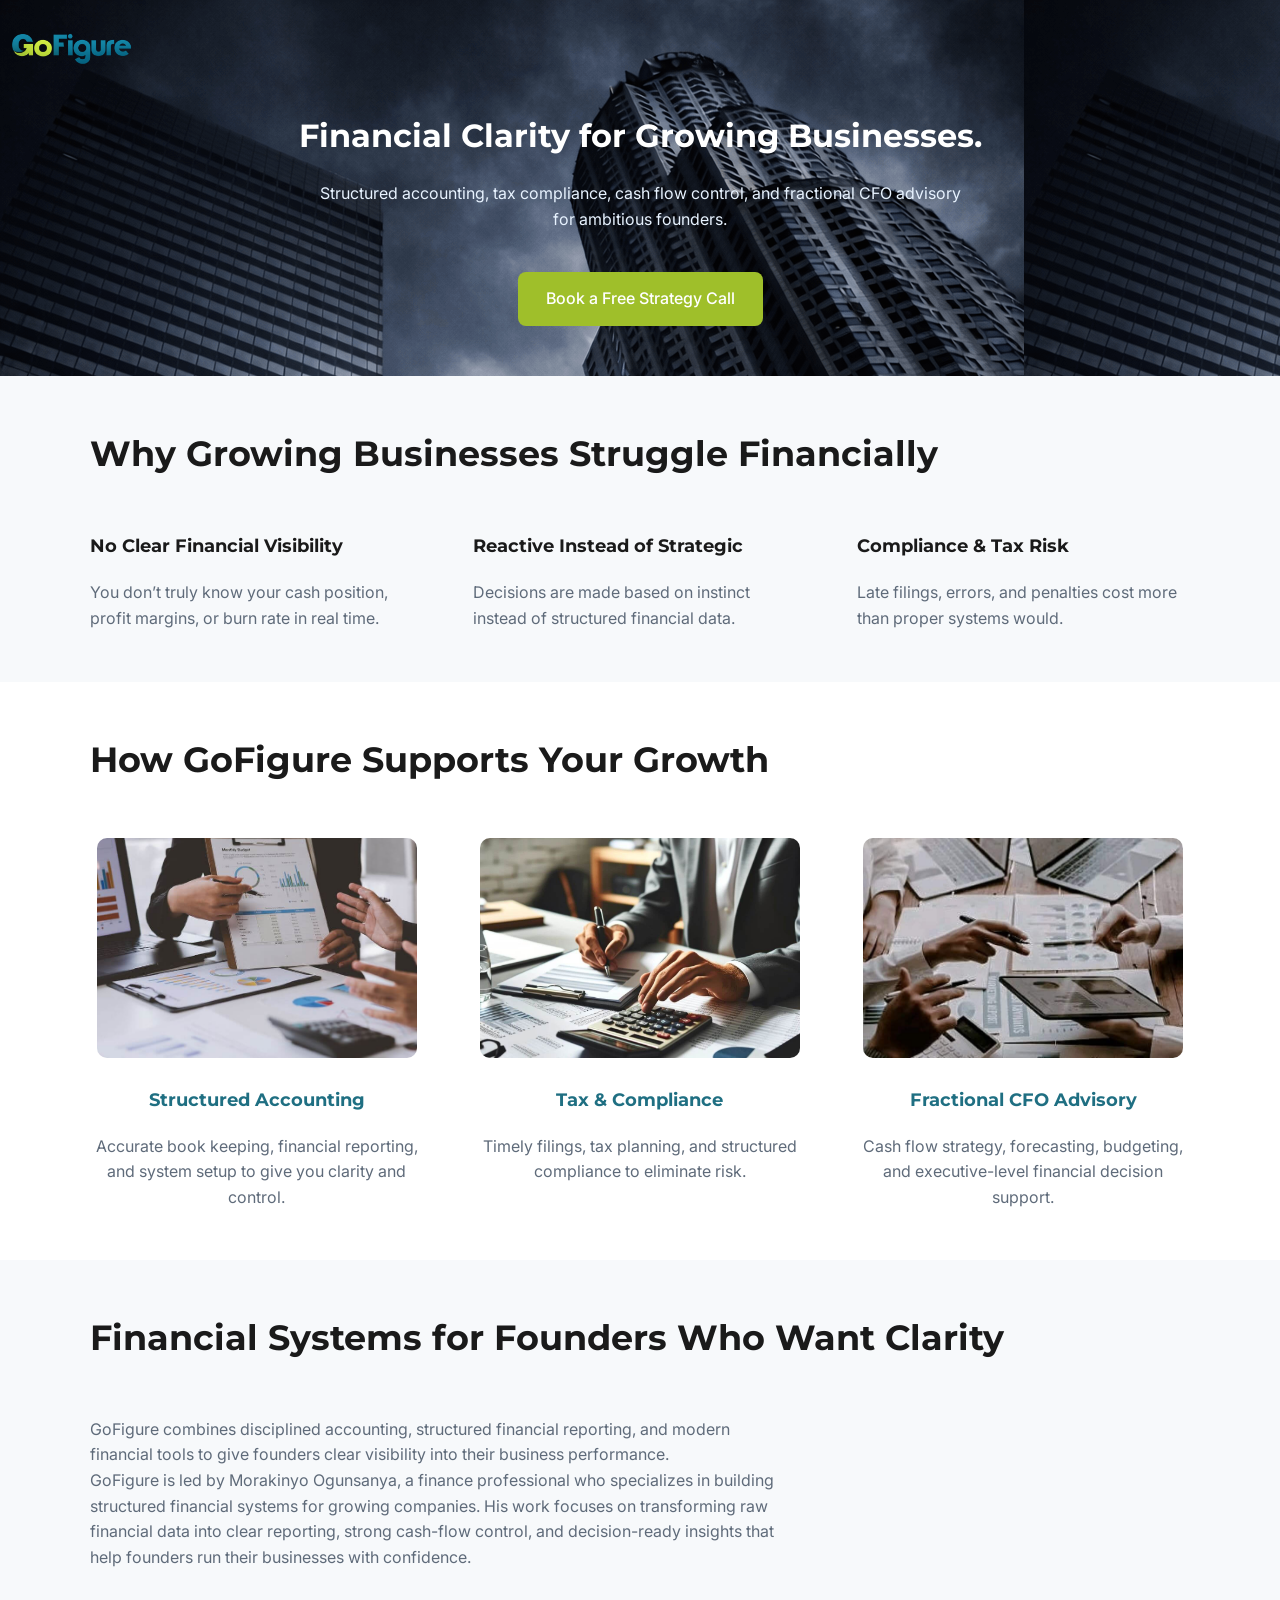
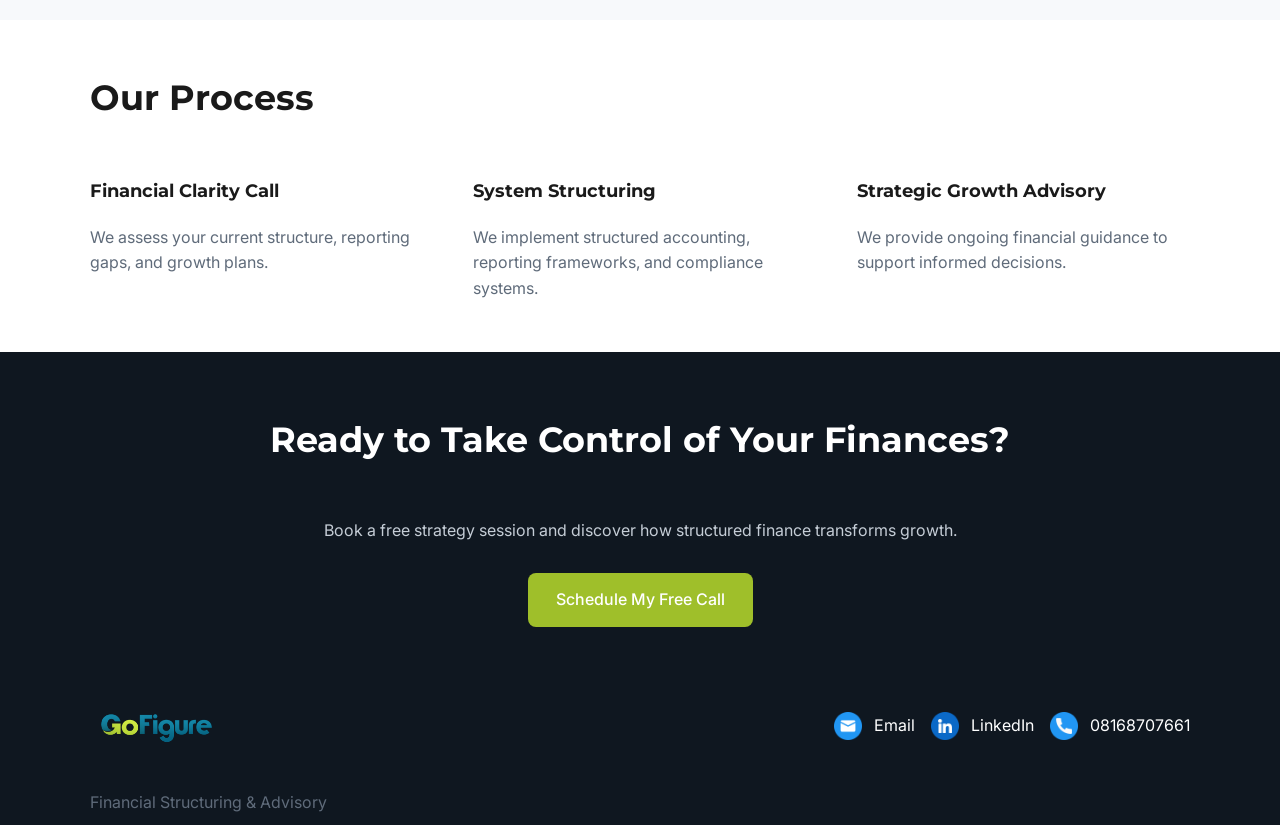
<file: index.html>
<!DOCTYPE html>
<html lang="en">
<head>
    <!-- ========================================= -->
    <!-- BASIC META SETTINGS -->
    <!-- ========================================= -->
    <meta charset="UTF-8" />
    <meta name="viewport" content="width=device-width, initial-scale=1.0" />

    <!-- SEO Meta Tags -->
    <title>GoFigure</title>
    <meta name="description" content="Structured accounting, tax compliance and fractional CFO advisory for growing businesses.">

    <!-- Headings: Montserrat | Body: Inter -->
    <link href="https://fonts.googleapis.com/css2?family=Montserrat:wght@600;700&family=Inter:wght@400;500&display=swap" rel="stylesheet">

    <!-- Main Stylesheet -->
    <link rel="stylesheet" href="css/styles.css">
</head>
<body>


    <!-- HERO SECTION -->
    <section class="hero">

        <!-- ===== NEW: NAVBAR WRAPPER FOR LOGO ===== -->
        
        <div class="navbar">
            <img src="images/go-figure-logo.png" alt="GoFigure Logo" class="logo">
        </div>

        <div class="container">


            <!-- Hero Content -->
            <h1>Financial Clarity for Growing Businesses.</h1>

            <p class="hero-subtext">
                Structured accounting, tax compliance, cash flow control, and fractional CFO advisory for ambitious founders.
            </p>

            <a href="https://calendly.com/morakinyoogunsanya1/30min" class="btn-primary">
                Book a Free Strategy Call
            </a>

        </div>
    </section>


    <!-- PROBLEM SECTION -->
    <section class="section light-bg">
        <div class="container">
            <h2>Why Growing Businesses Struggle Financially</h2>

            <div class="grid-3">
                <div>
                    <h3>No Clear Financial Visibility</h3>
                    <p>You don’t truly know your cash position, profit margins, or burn rate in real time.</p>
                </div>

                <div>
                    <h3>Reactive Instead of Strategic</h3>
                    <p>Decisions are made based on instinct instead of structured financial data.</p>
                </div>

                <div>
                    <h3>Compliance & Tax Risk</h3>
                    <p>Late filings, errors, and penalties cost more than proper systems would.</p>
                </div>
            </div>
        </div>
    </section>


    <!-- SERVICES SECTION -->
    <section class="section white-bg">
        <div class="container">
            <h2>How GoFigure Supports Your Growth</h2>

            <!-- ===== MODIFIED STRUCTURE ===== -->
            <!-- Added service-card class to standardize layout and image alignment -->

            <div class="grid-3">

                <div class="service-card">
                    <img src="images/structured-accounting.jpg" alt="Structured Accounting" class="service-img">
                    <h3 class="service-title">Structured Accounting</h3>
                    <p>Accurate book keeping, financial reporting, and system setup to give you clarity and control.</p>
                </div>

                <div class="service-card">
                    <img src="images/tax-compliance.jpg" alt="Tax and Compliance" class="service-img">
                    <h3 class="service-title">Tax & Compliance</h3>
                    <p>Timely filings, tax planning, and structured compliance to eliminate risk.</p>
                </div>

                <div class="service-card">
                    <img src="images/cfo-advisory.jpg" alt="Fractional CFO Advisory" class="service-img">
                    <h3 class="service-title">Fractional CFO Advisory</h3>
                    <p>Cash flow strategy, forecasting, budgeting, and executive-level financial decision support.</p>
                </div>

            </div>
        </div>
    </section>


    <!-- ABOUT / CREDIBILITY SECTION -->
    <section class="section light-bg">
        <div class="container">
            <h2>Financial Systems for Founders Who Want Clarity</h2>

            <p class="about-text">
                GoFigure combines disciplined accounting, structured financial reporting, and modern financial tools to give founders clear visibility into their business performance.
            </p>

            <p class="about-text">
                GoFigure is led by Morakinyo Ogunsanya, a finance professional who specializes in building structured financial systems for growing companies. His work focuses on transforming raw financial data into clear reporting, strong cash-flow control, and decision-ready insights that help founders run their businesses with confidence.            </p>
        </div>
    </section>


    <!-- PROCESS SECTION -->
    <section class="section white-bg">
        <div class="container">
            <h2>Our Process</h2>

            <div class="grid-3">
                <div>
                    <h3>Financial Clarity Call</h3>
                    <p>We assess your current structure, reporting gaps, and growth plans.</p>
                </div>

                <div>
                    <h3>System Structuring</h3>
                    <p>We implement structured accounting, reporting frameworks, and compliance systems.</p>
                </div>

                <div>
                    <h3>Strategic Growth Advisory</h3>
                    <p>We provide ongoing financial guidance to support informed decisions.</p>
                </div>
            </div>
        </div>
    </section>


    <!-- FINAL CTA SECTION -->
    <section class="final-cta">
        <div class="container">
            <h2>Ready to Take Control of Your Finances?</h2>

            <p>
                Book a free strategy session and discover how structured finance transforms growth.
            </p>

            <a href="https://calendly.com/morakinyoogunsanya1/30min" class="btn-primary">
                Schedule My Free Call
            </a>
        </div>
    </section>


    <!-- FOOTER -->
    <footer class="footer">
        <div class="container footer-content">

            <!-- Logo + brand text -->

            <div class="footer-brand">
                <img src="images/go-figure-logo.png" alt="GoFigure Logo" class="footer-logo">
                <p>Financial Structuring & Advisory</p>
            </div>

            <!-- ===== NEW CONTACT SECTION ===== -->

            <div class="footer-contact">

                <a href="mailto:hello@go-figure.finance" class="contact-item">
                    <img src="images/icon/mail.png" alt="Email Icon" class="footer-icon">
                    <span>Email</span>
                </a>

                <a href="https://www.linkedin.com/company/go-figure-nig/about/?viewAsMember=true" class="contact-item">
                    <img src="images/icon/linkedin.png" alt="LinkedIn Icon" class="footer-icon">
                    <span>LinkedIn</span>
                </a>

                <div class="contact-item">
                    <img src="images/icon/telephone (1).png" alt="Phone Icon" class="footer-icon">
                    <span>08168707661</span>
                </div>

            </div>

        </div>
    </footer>

</body>

</html>
</file>
<file: css/styles.css>
:root {
    --primary-teal: #1F6F82;
    --accent-green: #9FBF2A;
    --dark-bg: #0F1720;
    --light-bg: #F7F9FB;
    --text-dark: #1A1A1A;
    --text-light: #FFFFFF;
    --text-muted: #5F6B7A;
}

* {
    margin: 0;
    padding: 0;
    box-sizing: border-box;
}

body {
    font-family: 'Inter', sans-serif;
    color: var(--text-dark);
    line-height: 1.6;
}

/* CONTAINER - MAX WIDTH 1100px */
.container {
    width: 90%;
    max-width: 1100px;
    margin: 0 auto;
}

/* IMPROVED SECTION SPACING */

.section {
    padding: 50px 0; 
}

/* BACKGROUND UTILITIES */
.light-bg {
    background-color: var(--light-bg);
}

.white-bg {
    background-color: #FFFFFF;
}

/* HEADINGS */

h1, h2, h3, h4 {
    font-family: 'Montserrat', sans-serif;
    margin-bottom: 20px;
}

h1 {
    font-size: 2.2rem;
}

h2 {
    font-size: 1.8rem;
    margin-bottom: 50px;
}

h3 {
    font-size: 1.1rem;
}

/* MUTED PARAGRAPH */

p {
    color: var(--text-muted);
}


/* HERO SECTION */


.hero {
    background-color: var(--dark-bg);
    background-image: url("../images/financial-clarity.png");
    color: var(--text-light);
    text-align: center;
    padding: 80px 0 50px 0; 
}

/* ===== NAVBAR FOR TOP LEFT LOGO ===== */

.navbar{
    position: absolute;
    top: 0;
    margin-top: -60px;
    left: 0;
    width: 100%;
    padding: 0px 0px; 
    display: flex;
    justify-content: flex-start;
}


.logo{
    width: 140px; 
    height: auto;
}

/* HERO TEXT */

.hero h1 {
    color: var(--text-light);
    font-size: 2rem;
    margin-top: 30px;
}

.hero-subtext {
    margin: 20px auto 40px auto;
    max-width: 650px; 
    color: #e8f3ff;
}

/* PRIMARY BUTTON */

.btn-primary {
    display: inline-block;
    background-color: var(--accent-green);
    color: #FFFFFF;
    padding: 14px 28px;
    border-radius: 8px;
    text-decoration: none;
    font-weight: 500;
}


/* SERVICES SECTION */

/* ===== NEW SERVICE CARD LAYOUT ===== */

.service-card{
    text-align:center;
}

/* ===== RESPONSIVE SERVICE IMAGE ===== */

.service-img{
    width:100%;
    max-width:320px;
    height:220px;
    object-fit:cover;
    border-radius:10px;
    margin-bottom:20px;
}

/* SERVICE TITLE COLOR */

.service-title {
    color: var(--primary-teal);
}


/* GRID LAYOUT (MOBILE FIRST) */

.grid-3 {
    display: grid;
    gap: 40px;
}

/* Desktop */

@media (min-width: 768px) {

    .grid-3 {
        grid-template-columns: repeat(3, 1fr);
        gap:50px; 
    }

    h1 {
        font-size: 3rem;
    }

    h2 {
        font-size: 2.2rem;
    }

}

/* ABOUT SECTION */

.about-text {
    max-width: 700px;
    /* margin-bottom: 20px; */
}


/* FINAL CTA */

.final-cta {
    background-color: var(--dark-bg);
    color: var(--text-light);
    text-align: center;
    padding: 60px 0 0 0; 
}

.final-cta p {
    color: #C5CDD6;
    margin-bottom: 30px;
}


/* FOOTER */

.footer {
    background-color: var(--dark-bg);
    color: var(--text-light);
    /* padding: 60px 0;  */
}

/* ===== FOOTER LAYOUT ===== */

.footer-content {
    display: flex;
    flex-direction: column;
    gap: 40px;
    align-items: center;
}

/* ===== FOOTER BRAND ===== */

.footer-brand{
    text-align: center;
    margin-bottom: 10px;
    /* margin-left: -60px; */
}

/* ===== FOOTER LOGO ===== */

.footer-logo{
    width:130px;
    margin-bottom: -40px;
    /* margin-left: -12px; */
}

/* ===== CONTACT SECTION ===== */

.footer-contact{
    display:flex;
    flex-direction:column;
    gap:16px;
    align-items:center;
}

/* ===== CONTACT ITEM ===== */

.contact-item{
    display:flex;
    align-items:center;
    gap:12px;
    text-decoration:none;
    color:white;
}

/* ===== LARGE PROFESSIONAL ICON SIZE ===== */

.footer-icon{
    width:28px; 
    height:28px;
}


/* ===== DESKTOP FOOTER ===== */

@media (min-width:768px){

.footer-content{
flex-direction:row;
justify-content:space-between;
align-items:center;
}

.footer-brand{
text-align:left;
}

.footer-contact{
flex-direction:row;
}


}
</file>
